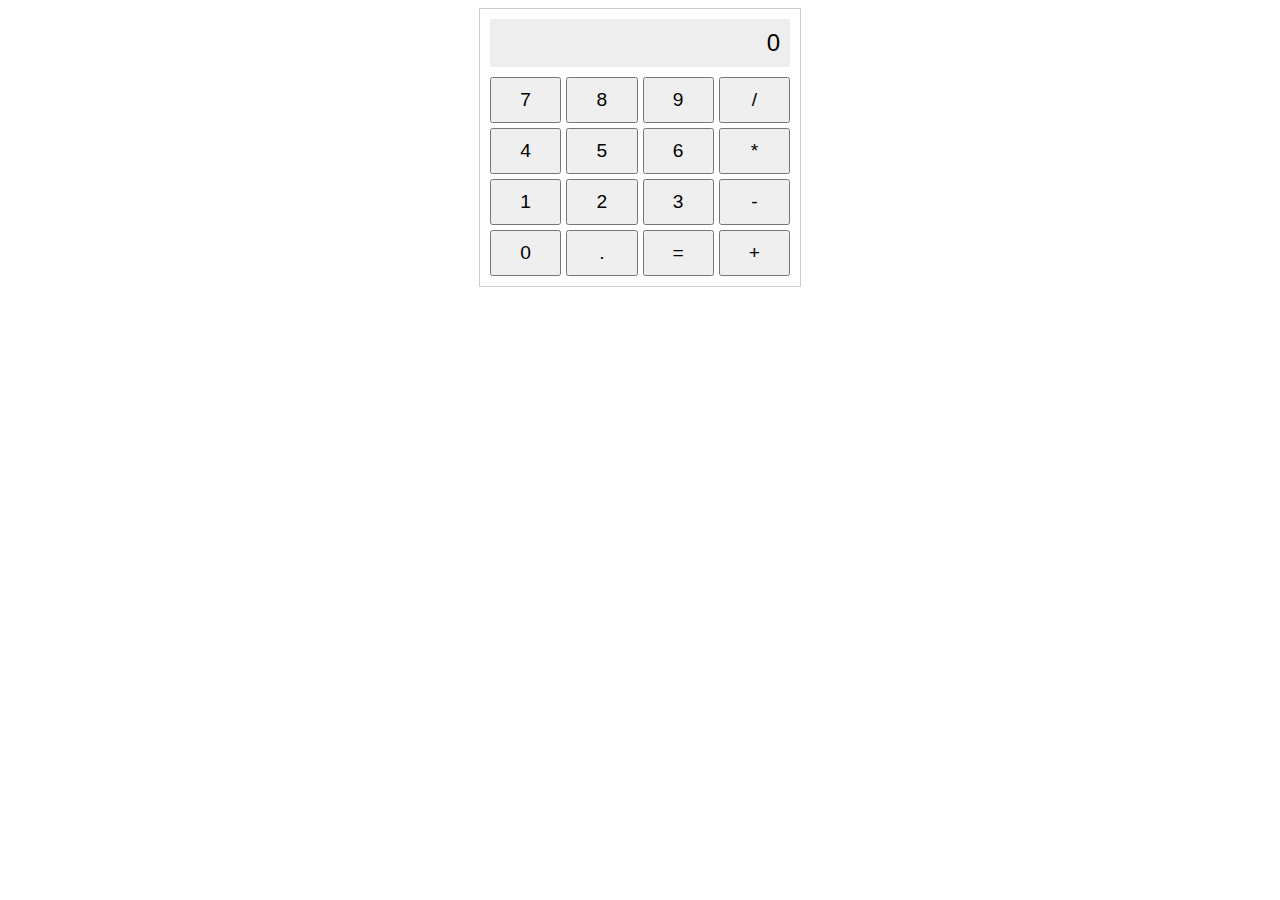
<file: index.html>
<!DOCTYPE html>
<html>
<head>
<title>Calculator</title>
<style>
body {
  font-family: sans-serif;
}
.calculator {
  width: 300px;
  margin: 0 auto;
  border: 1px solid #ccc;
  padding: 10px;
}
.display {
  background-color: #eee;
  padding: 10px;
  text-align: right;
  margin-bottom: 10px;
  font-size: 1.5em;
}
.buttons {
  display: grid;
  grid-template-columns: repeat(4, 1fr);
  grid-gap: 5px;
}
button {
  padding: 10px;
  font-size: 1.2em;
}
</style>
</head>
<body>

<div class="calculator">
  <div class="display">0</div>
  <div class="buttons">
    <button>7</button>
    <button>8</button>
    <button>9</button>
    <button>/</button>
    <button>4</button>
    <button>5</button>
    <button>6</button>
    <button>*</button>
    <button>1</button>
    <button>2</button>
    <button>3</button>
    <button>-</button>
    <button>0</button>
    <button>.</button>
    <button>=</button>
    <button>+</button>
  </div>
</div>

<script>
const display = document.querySelector('.display');
const buttons = document.querySelectorAll('button');

let currentInput = '0';
let operator = null;
let previousInput = null;

function updateDisplay() {
  display.textContent = currentInput;
}

function calculate() {
  if (operator && previousInput !== null) {
    const num1 = parseFloat(previousInput);
    const num2 = parseFloat(currentInput);

    switch (operator) {
      case '+':
        currentInput = (num1 + num2).toString();
        break;
      case '-':
        currentInput = (num1 - num2).toString();
        break;
      case '*':
        currentInput = (num1 * num2).toString();
        break;
      case '/':
        if (num2 === 0) {
          currentInput = 'Error';
        } else {
          currentInput = (num1 / num2).toString();
        }
        break;
    }
    operator = null;
    previousInput = null;
  }
}

buttons.forEach(button => {
  button.addEventListener('click', () => {
    const buttonValue = button.textContent;

    if (buttonValue >= '0' && buttonValue <= '9' || buttonValue === '.') {
      if (currentInput === '0' && buttonValue !== '.') {
        currentInput = buttonValue;
      } else {
        currentInput += buttonValue;
      }
    } else if (buttonValue === '+' || buttonValue === '-' || buttonValue === '*' || buttonValue === '/') {
      if (previousInput === null) {
        previousInput = currentInput;
        currentInput = '0';
      } else {
        calculate();
      }
      operator = buttonValue;
    } else if (buttonValue === '=') {
        calculate();
    }

    updateDisplay();
  });
});
</script>

</body>
</html>
</file>
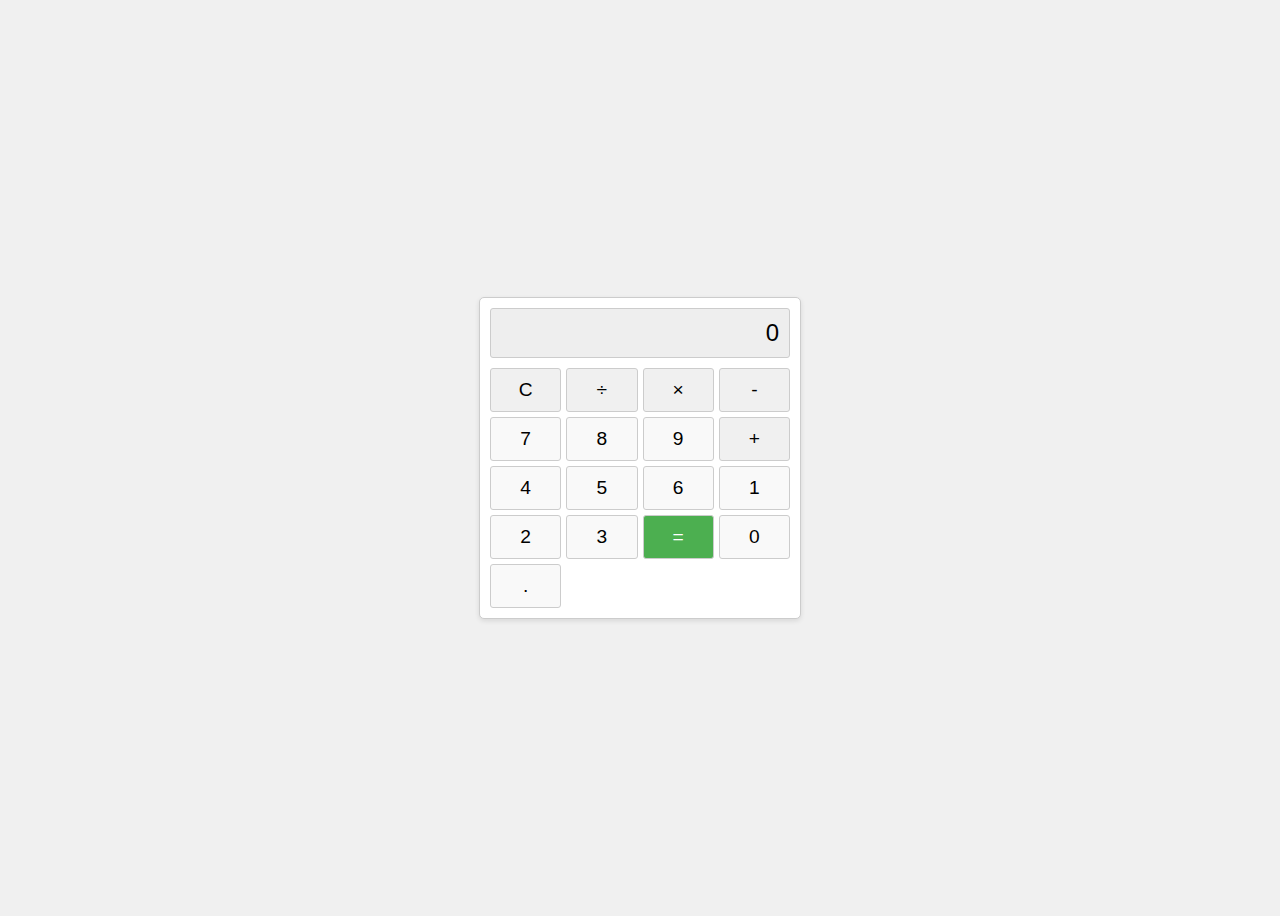
<file: src/main/resources/static/index.html>
<!DOCTYPE html>
<html>
<head>
    <title>Calculator</title>
    <link rel="stylesheet" href="style.css">
</head>
<body>
    <div class="calculator">
        <div id="display" class="calculator-screen">0</div>
        <div class="calculator-keys">
            <button type="button" id="clear" class="operator" value="clear">C</button>
            <button type="button" id="divide" class="operator" value="/">&divide;</button>
            <button type="button" id="multiply" class="operator" value="*">&times;</button>
            <button type="button" id="subtract" class="operator" value="-">-</button>            
            <button type="button" id="number7" value="7">7</button>
            <button type="button" id="number8" value="8">8</button>
            <button type="button" id="number9" value="9">9</button>
            <button type="button" id="add" class="operator" value="+">+</button>            
            <button type="button" id="number4" value="4">4</button>
            <button type="button" id="number5" value="5">5</button>
            <button type="button" id="number6" value="6">6</button>            
            <button type="button" id="number1" value="1">1</button>
            <button type="button" id="number2" value="2">2</button>
            <button type="button" id="number3" value="3">3</button>
            <button type="button" id="equal" class="equal-sign" value="=">=</button>            
            <button type="button" id="number0" value="0">0</button>
            <button type="button" id="dot" class="decimal" value=".">.</button>           

        </div>
    </div>
    <script src="script.js"></script>
</body>
</html>
</file>
<file: src/main/resources/static/style.css>
body {
  font-family: sans-serif;
  display: flex;
  justify-content: center;
  align-items: center;
  min-height: 100vh;
  background-color: #f0f0f0;
}

.calculator {
  width: 300px;
  background-color: #fff;
  border: 1px solid #ccc;
  border-radius: 5px;
  padding: 10px;
  box-shadow: 0 2px 5px rgba(0, 0, 0, 0.1);
}

.calculator-screen {
  background-color: #eee;
  padding: 10px;
  text-align: right;
  margin-bottom: 10px;
  font-size: 1.5em;
  border: 1px solid #ccc;
  border-radius: 3px;
  overflow: hidden;
}

.calculator-keys {
  display: grid;
  grid-template-columns: repeat(4, 1fr);
  grid-gap: 5px;
}

button {
  padding: 10px;
  font-size: 1.2em;
  border: 1px solid #ccc;
  border-radius: 3px;
  background-color: #f9f9f9;
  cursor: pointer;
  transition: background-color 0.3s ease;
  transition: all 0.1s ease; 
}

button:hover {
  background-color: #e0e0e0;
}

button:active{
  transform: scale(0.95);
}

.operator {
  background-color: #f0f0f0;
}

.operator:hover {
  background-color: #e0e0e0;
}

.equal-sign {
  background-color: #4CAF50;
  color: white;
}

.equal-sign:hover {
  background-color: #45a049;
}
.clear {
  background-color: #FF5733;
  color: white;
}

.clear:hover {
    background-color: #d64224;
}
</file>
